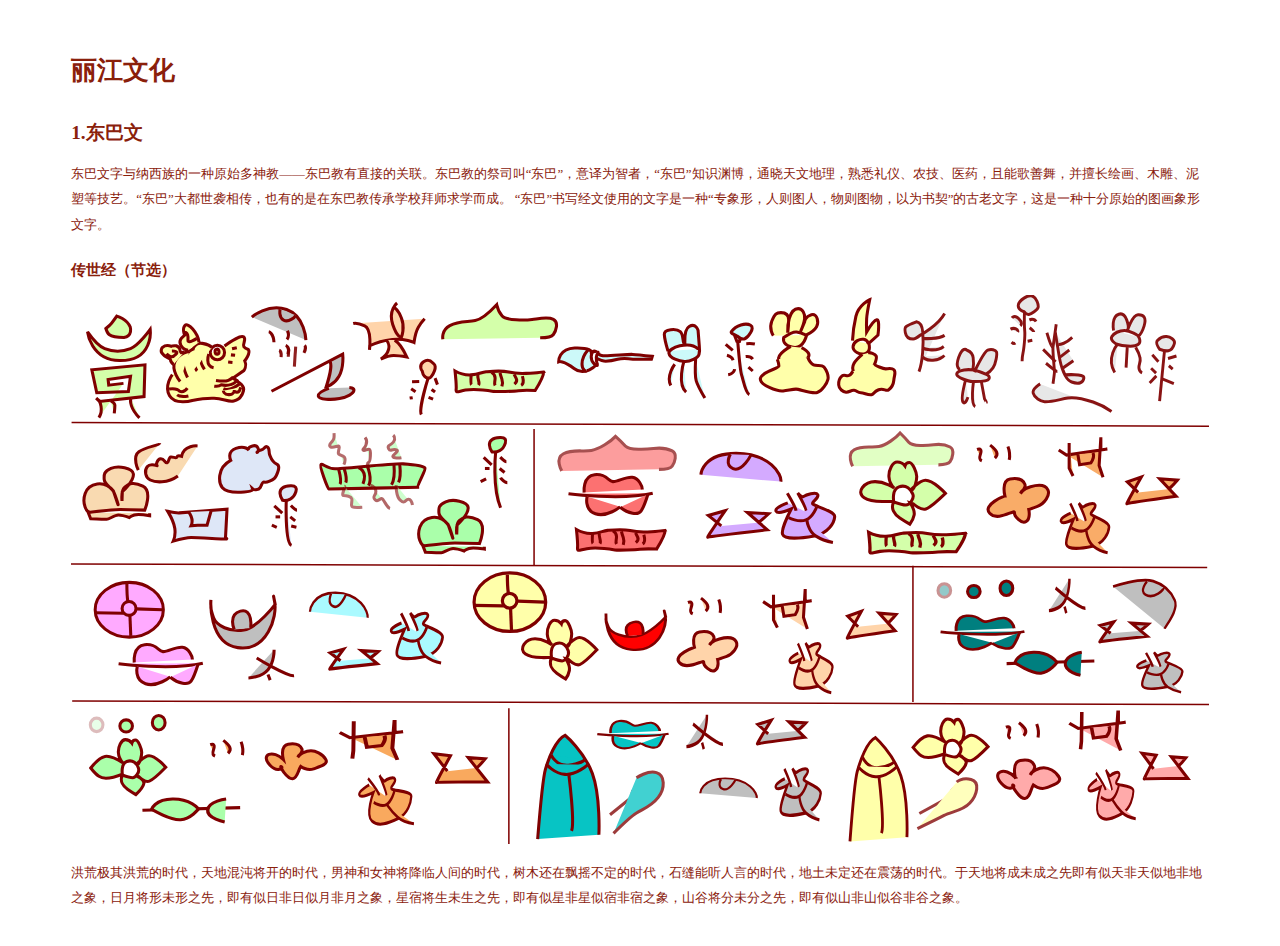
<file: map_2/note.html>
<!DOCTYPE html>
<html lang="en">
<head>
    <meta charset="UTF-8">
    <title>pictrue</title>
    <meta name="viewport" content="width=device-width, initial-scale=1">
    <link rel="shortcut icon" href="img/yunhe.png">
    <link rel="stylesheet" href="css/note.css">
    <!--[if IE]>
    <script src="http://html5shiv.googlecode.com/svn/trunk/html5.js"></script>
    <![endif]-->
</head>
<body>
    <div class="note-container">
        <div class="note">
            <h1>丽江文化</h1>
            <div>
                <h2>1.东巴文</h2>
                <p class="dongba-description">东巴文字与纳西族的一种原始多神教——东巴教有直接的关联。东巴教的祭司叫“东巴”，意译为智者，“东巴”知识渊博，通晓天文地理，熟悉礼仪、农技、医药，且能歌善舞，并擅长绘画、木雕、泥塑等技艺。“东巴”大都世袭相传，也有的是在东巴教传承学校拜师求学而成。
                    “东巴”书写经文使用的文字是一种“专象形，人则图人，物则图物，以为书契”的古老文字，这是一种十分原始的图画象形文字。</p>
                <h3>传世经（节选）</h3>
                <picture>
                    <source srcset="img/1.svg" media="(max-width: 768px)">
                    <source srcset="img/3.svg">
                    <img class="dongba-img" srcset="img/3.svg" alt="My default image">
                </picture>
                <p>洪荒极其洪荒的时代，天地混沌将开的时代，男神和女神将降临人间的时代，树木还在飘摇不定的时代，石缝能听人言的时代，地土未定还在震荡的时代。于天地将成未成之先即有似天非天似地非地之象，日月将形未形之先，即有似日非日似月非月之象，星宿将生未生之先，即有似星非星似宿非宿之象，山谷将分未分之先，即有似山非山似谷非谷之象。</p>
            </div>
        </div>
    </div>
</body>
</html>
</file>
<file: map_2/css/note.css>
.note-container{
    position: relative;
    width: 100%;
    height: auto;
    background: rgba(255, 255, 255, 0.8);
}
.note{
    width: 90%;
    margin: 0 auto;
    color: #8a200b;
    padding: 1vw 4vw;
    font-size:1vw;
}

.note p{
    line-height: 2;
}
.note h1{
    margin: 2rem 0;
}
.dongba-description{
    padding-bottom: 0.5rem;
}
.dongba-img{
   width: 100%;
    height: auto;
}
@media screen and (max-width:768px){
    .note{
        font-size: 1rem;
    }
    .note h1,.note h2{
        font-size: 1.2rem;
    }
}
</file>
